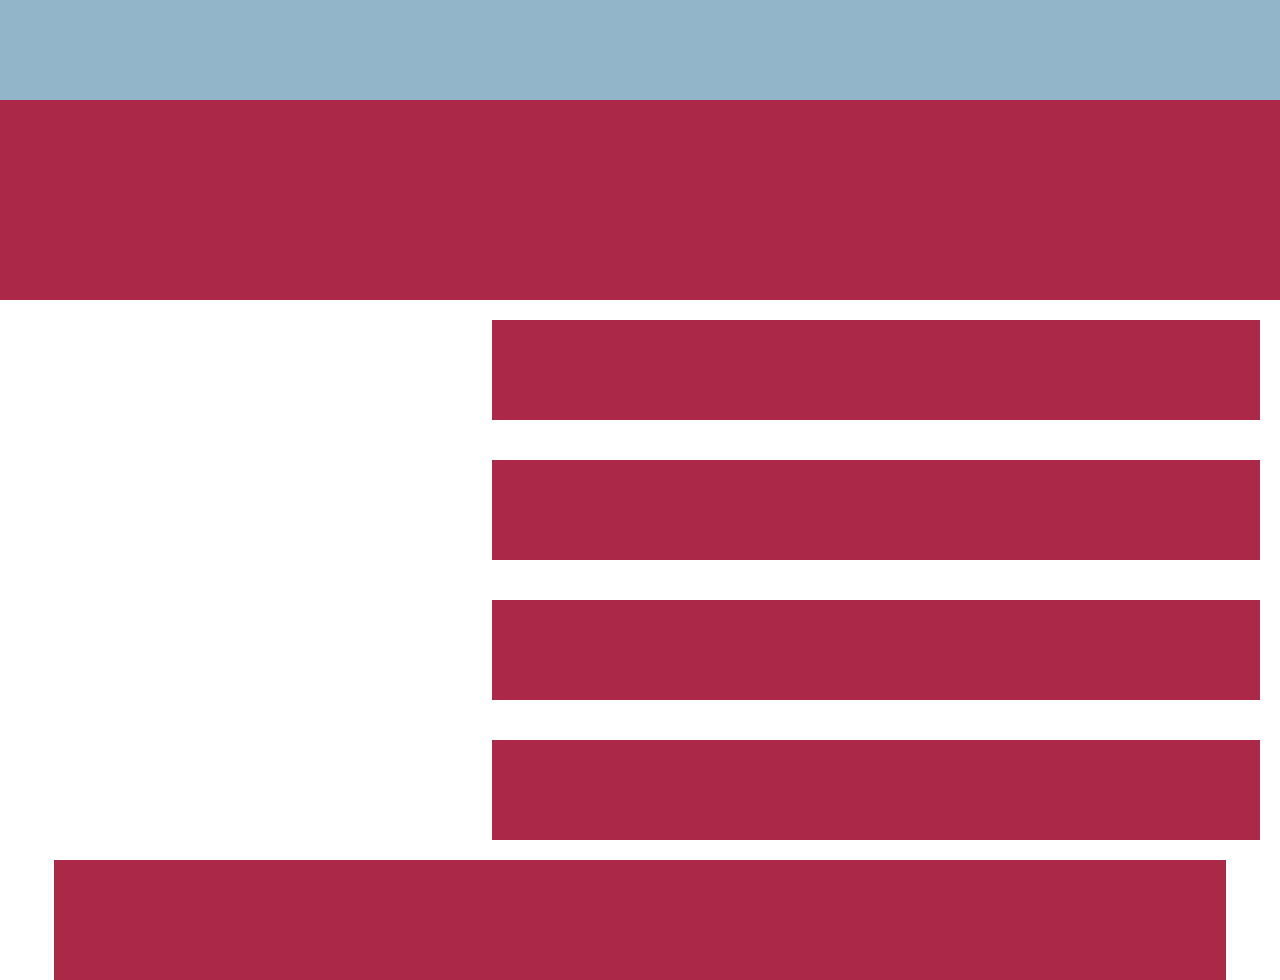
<file: Hack 1/index.html>
<!DOCTYPE html>
<html lang="en">
<head>
    <meta charset="UTF-8">
    <meta name="viewport" content="width=device-width, initial-scale=1.0">
    <link rel="stylesheet" href="styles/reset.css">
    <link rel="stylesheet" href="styles/style.css">
    <title>Hack 1</title>
</head>
<body>

    <main></main>
    <div id="solo"></div>
    <section></section>
    <section></section>
    <section></section>
    <section></section>
    

    <footer></footer>
    
</body>
</html>
</file>
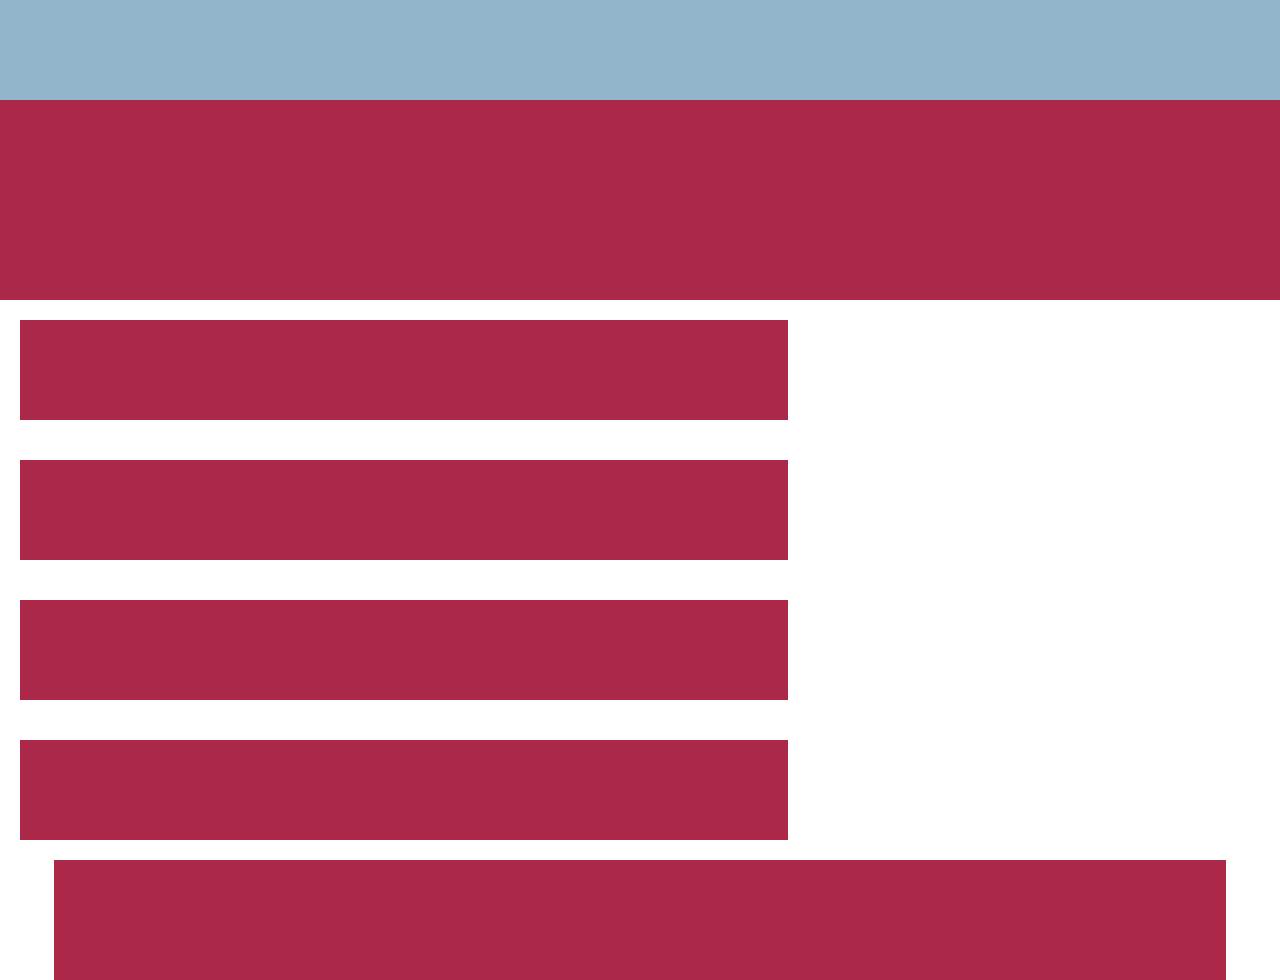
<file: Hack_2/index.html>
<!DOCTYPE html>
<html lang="en">
<head>
    <meta charset="UTF-8">
    <meta name="viewport" content="width=device-width, initial-scale=1.0">
    <link rel="stylesheet" href="styles/reset.css">
    <link rel="stylesheet" href="styles/style.css">
    <title>Hack 2</title>
</head>
<body>

    <main></main>
    <div id="solo"></div>
    <section></section>
    <section></section>
    <section></section>
    <section></section>
    

    <footer></footer>
    
</body>
</html>
</file>
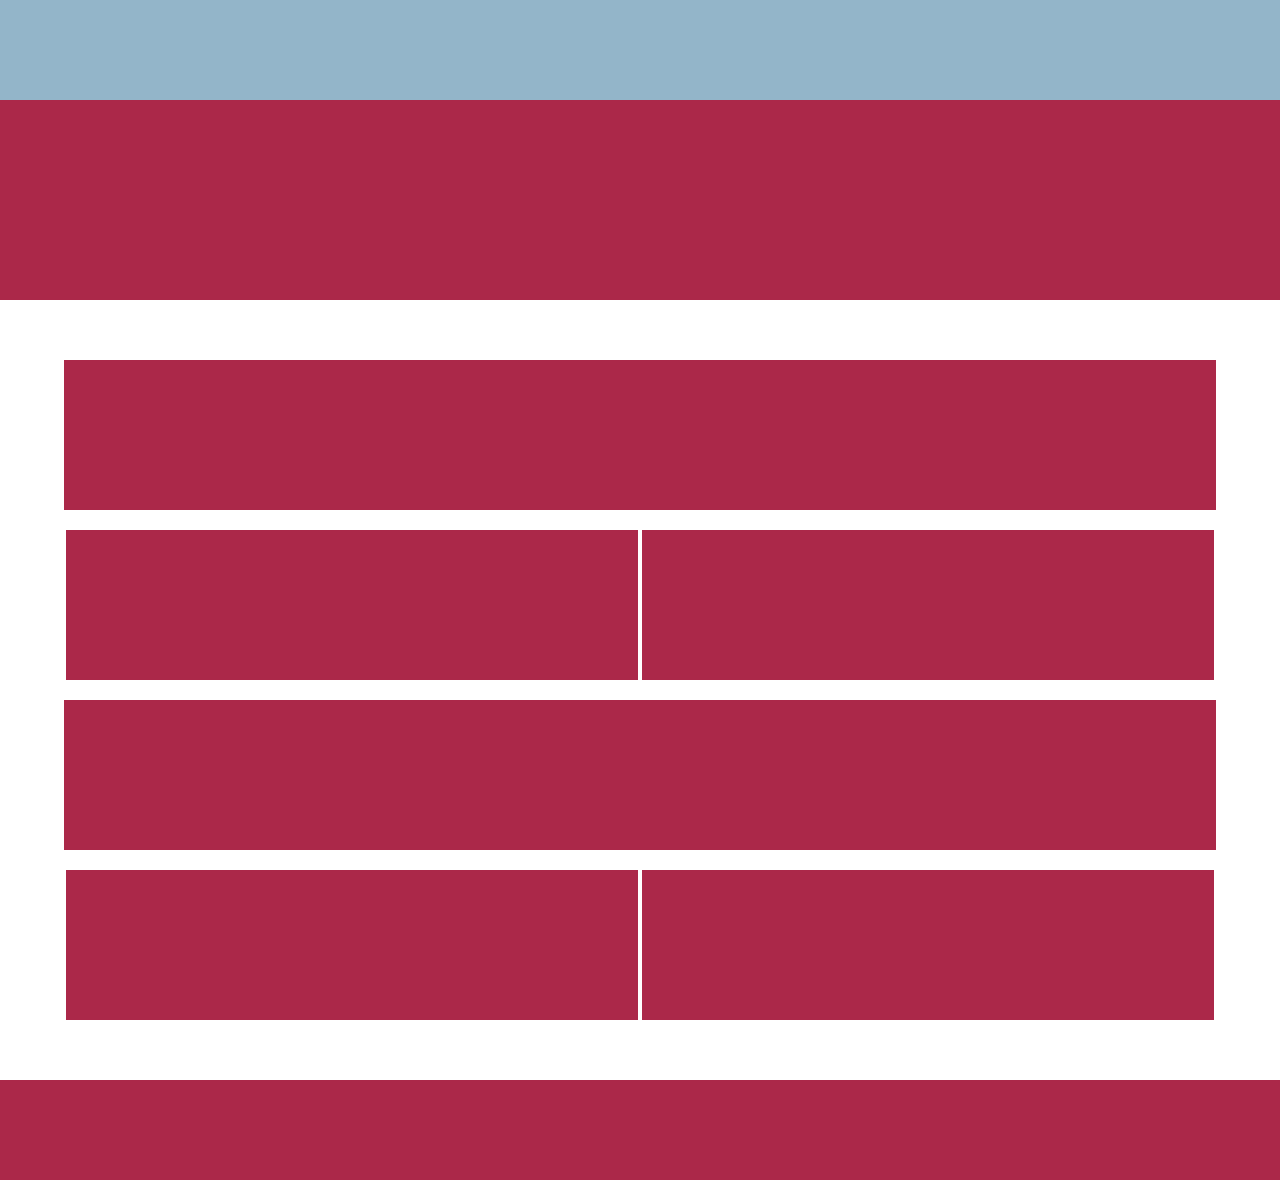
<file: Hack_3/index.html>
<!DOCTYPE html>
<html lang="en">
<head>
    <meta charset="UTF-8">
    <meta name="viewport" content="width=device-width, initial-scale=1.0">
    <link rel="stylesheet" href="styles/reset.css">
    <link rel="stylesheet" href="styles/style.css">
    <title>Hack 3</title>
</head>
<body>

    <main></main>
    <div id="solo"></div>
    <section id="primero"></section>
    <div id="segundo">
        <section></section>
        <section></section>
    </div>
    <section id="tercero"></section>
    <div id="cuarto">
        <section></section>
        <section></section>
    </div>
    

    <footer></footer>
    
</body>
</html>
</file>
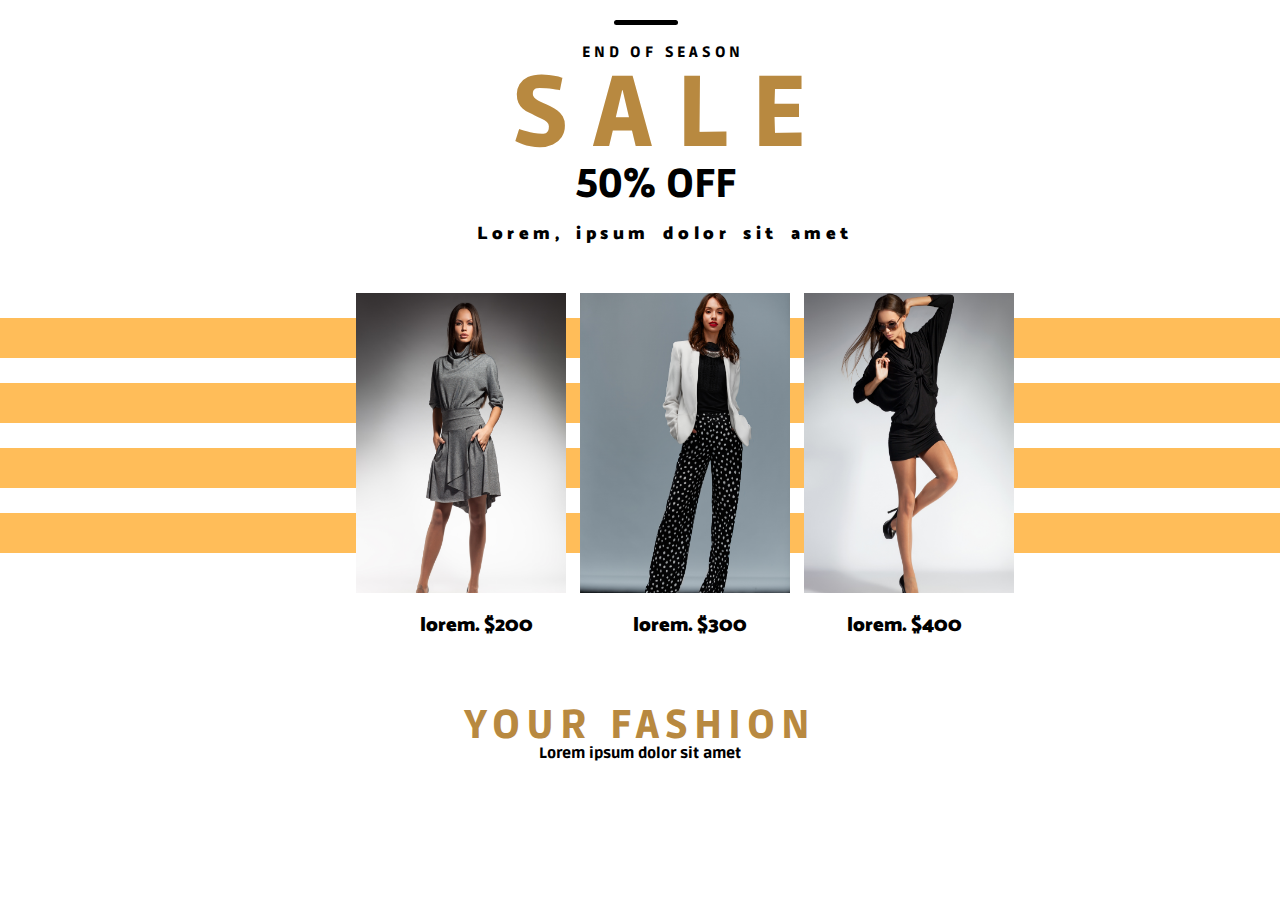
<file: Hack_4/index.html>
<!DOCTYPE html>
<html lang="en">
<head>
    <meta charset="UTF-8">
    <meta name="viewport" content="width=device-width, initial-scale=1.0">
    <link rel="stylesheet" href="styles/reset.css">
    <link rel="stylesheet" href="styles/style.css">
    <title>Hack 4</title>

</head>
<body>
    
    <main id="contenido1">
        <div id="linea"></div>
        <p id="end">END OF SEASON </p>
        <p id="sale">SALE</p>
        <p id="off">50% OFF</p>
        <p id="lorem">Lorem, ipsum dolor sit amet</p>
    </main>

    <div id="contenido2">

        <div id="lineas">
            <section></section>
            <section></section>
            <section></section>
            <section></section>
        </div>

        <div id="imagenes">
            <img src="img/1.png" alt="Not Found">
            <img src="img/2.png" alt="Not Found">
            <img src="img/3.png" alt="Not Found"><br>
        </div>

        <div id="precios">
            <p for="">lorem. $200</p>
            <p for="">lorem. $300</p>
            <p for="">lorem. $400</p>
        </div>

    </div>
    
    <footer>
        <p id="fashion">YOUR FASHION </p>
        <p id="loremfooter">Lorem ipsum dolor sit amet</p>
    </footer>
</body>
</html>
</file>
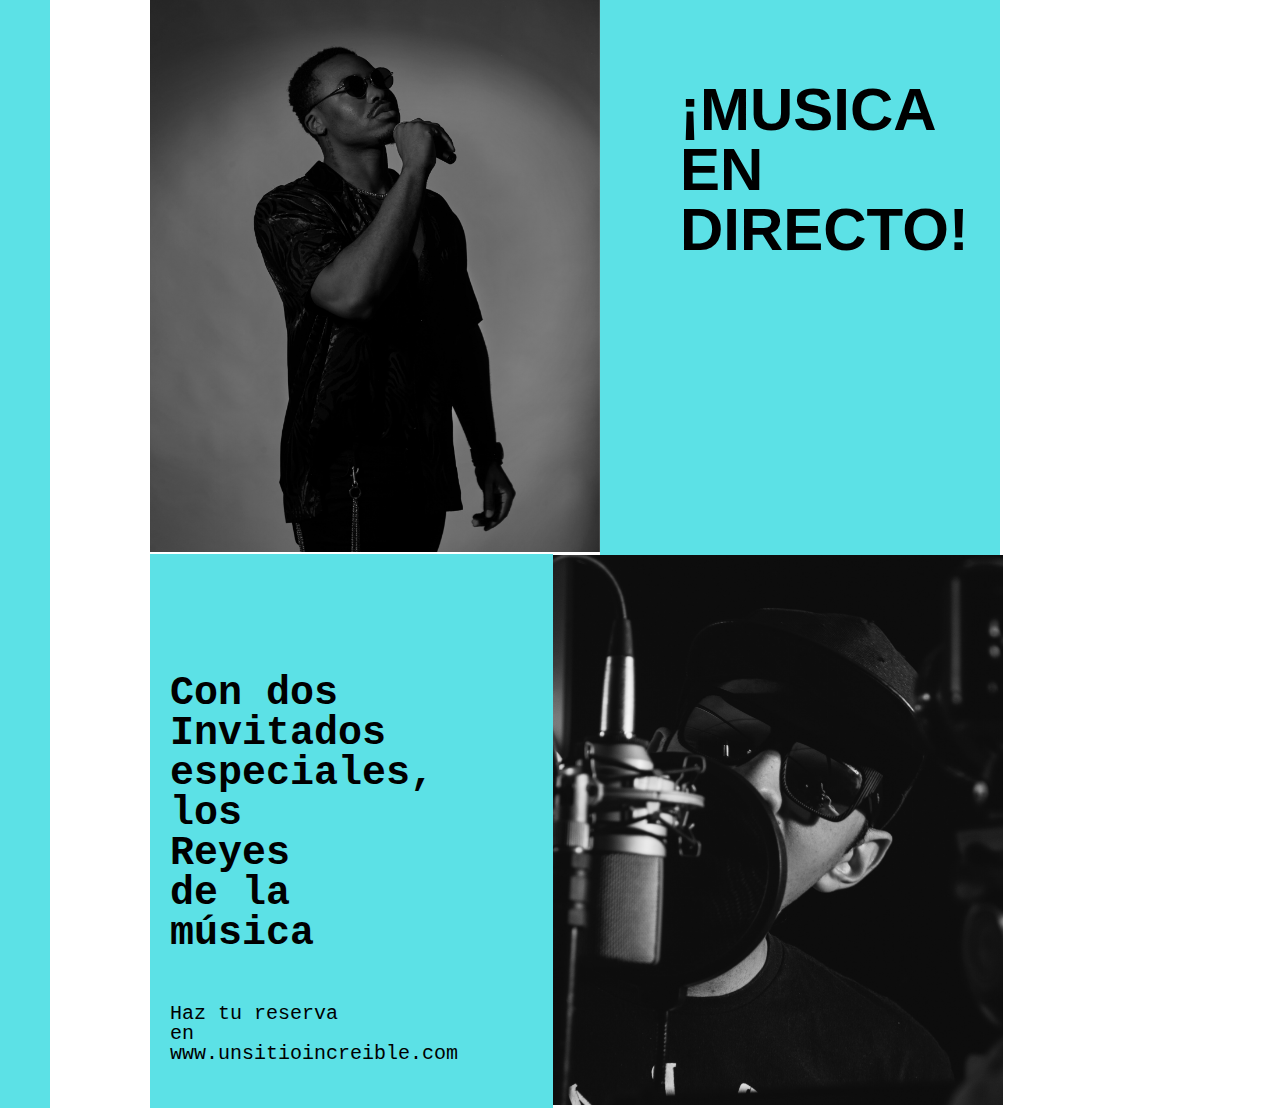
<file: Hack_5/index.html>
<!DOCTYPE html>
<html lang="en">
  <head>
    <meta charset="UTF-8" />
    <meta name="viewport" content="width=device-width, initial-scale=1.0" />
    <link rel="stylesheet" href="styles/reset.css" />
    <link rel="stylesheet" href="styles/styles.css" />
    <title>Hack 5</title>
  </head>
  <body>
    <div id="container">
      <div id="seccion1">
        <div id="imagen">
          <img src="img/1.png" alt="Error" />
        </div>
        <div id="texto1">
          <p>¡MUSICA EN DIRECTO!</p>
        </div>
      </div>

      <div id="seccion2">
          <div id="texto2">
              <p> Con dos Invitados especiales, los Reyes de la música</p>
              <p id="light">Haz tu reserva en www.unsitioincreible.com</p>
          </div>
        <div id="imagen2">
            <img src="img/2.png" alt="error">
        </div>
      </div>
    </div>
  </body>
</html>
</file>
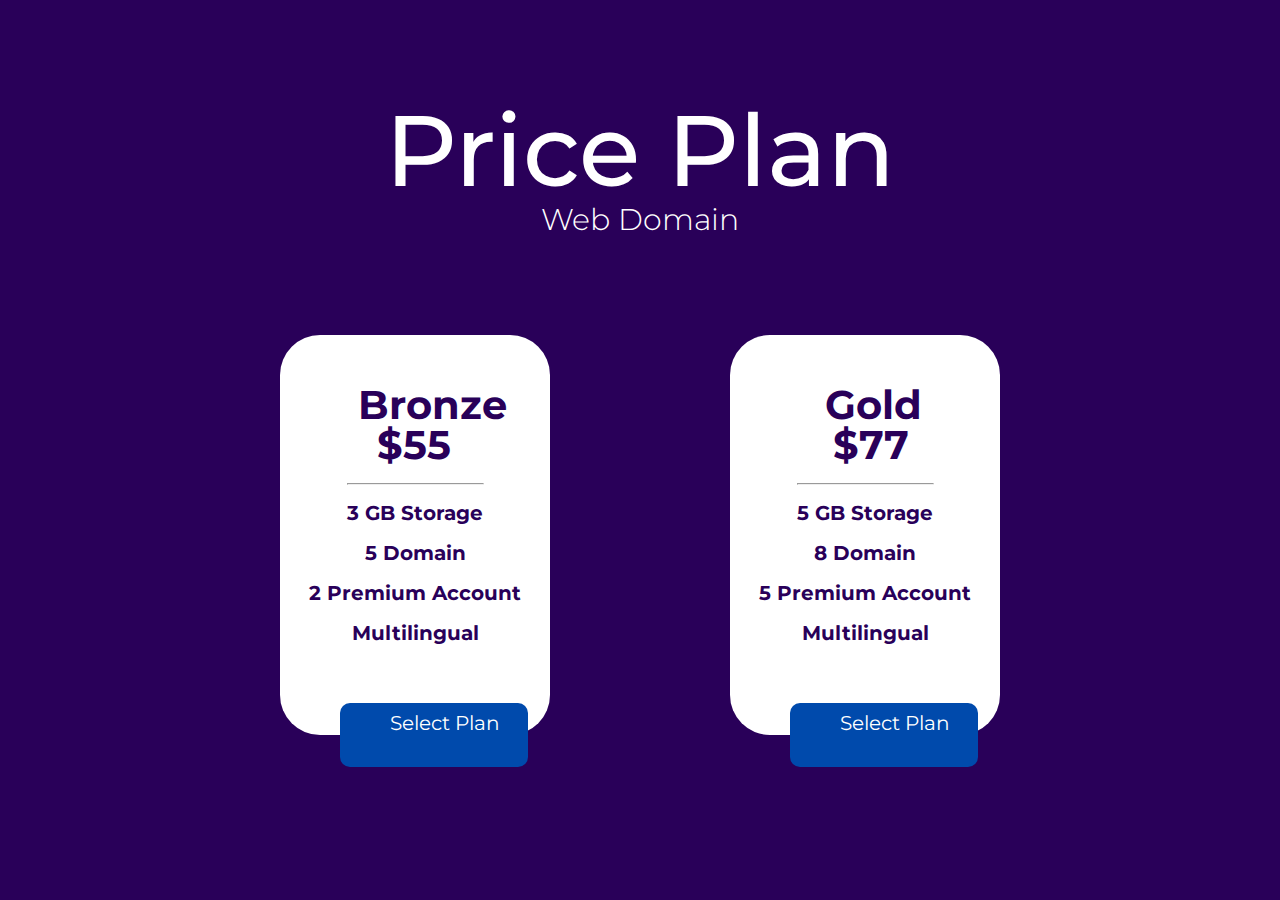
<file: Hack_6/index.html>
<!DOCTYPE html>
<html lang="en">
<head>
    <meta charset="UTF-8">
    <meta name="viewport" content="width=device-width, initial-scale=1.0">
    <link rel="stylesheet" href="styles/reset.css">
    <link rel="stylesheet" href="styles/styles.css">
    <title>Hack 6</title>
</head>
<body>

    <div id="titulo">
        <main>Price Plan</main>
        <p>Web Domain</p>
    </div>

    <div id="cards">
        <div id="card1">
            <div id="title">
                <p>Bronze</p>
                <p>$55</p>
            </div>
            <hr>
            <div id="content">
                <p>3 GB Storage</p>
                <p>5 Domain</p>
                <p>2 Premium Account</p>
                <p>Multilingual</p>
            </div>
            <div id="plan">
                <p>Select Plan</p>
            </div>
        </div>
        <div id="card2">
            <div id="title">
                <p>Gold</p>
                <p>$77</p>
            </div>
            <hr>
            <div id="content">
                <p>5 GB Storage</p>
                <p>8 Domain</p>
                <p>5 Premium Account</p>
                <p>Multilingual</p>
            </div>
            <div id="plan">
                <p>Select Plan</p>
            </div>
        </div>
    </div>
    
</body>
</html>
</file>
<file: Hack 1/styles/style.css>
main{
    background-color: #93b5c9 ;
    height: 100px;
}

#solo{
    background-color: #ab2849 ;
    height: 200px;
}

section{
    background-color: #ab2849 ;
    height: 100px;
    width: 60%;
    margin: 20px;
    float: right;

}

footer{ 
    background-color: #ab2849 ;
    clear: both;
    margin: auto;
    height: 100px;
    width: 90%;
    padding: 10px;
}
</file>
<file: Hack_2/styles/style.css>
main{
    background-color: #93b5c9 ;
    height: 100px;
}

#solo{
    background-color: #ab2849 ;
    height: 200px;
}

section{
    background-color: #ab2849 ;
    height: 100px;
    width: 60%;
    margin: 20px;
    float: left;

}

footer{ 
    background-color: #ab2849 ;
    clear: both;
    margin: auto;
    height: 100px;
    width: 90%;
    padding: 10px;
}
</file>
<file: Hack_3/styles/style.css>
main{
    background-color: #93b5c9 ;
    height: 100px;
}

#solo{
    background-color: #ab2849 ;
    height: 200px;
    margin-bottom: 60px;
}
#primero{
    background-color: #ab2849 ;
    margin: auto;
    height: 150px;
    width: 90%;
    

}
#segundo{ 
    display: flex;
    margin: auto ;
    width: 90%;
    
}

#segundo > section{
    background-color: #ab2849 ;
    height: 150px;
    width: 90%;
    margin: 20px 2px 20px 2px ;
}
#tercero {
    background-color: #ab2849 ;
    margin: auto;
    height: 150px;
    width: 90%;
    

}
#cuarto{ 
    display: flex;
    margin: auto ;
    width: 90%;
    
}

#cuarto > section{
    background-color: #ab2849 ;
    height: 150px;
    width: 90%;
    margin: 20px 2px 60px 2px ;
}
footer{ 
    background-color: #ab2849 ;
    clear: both;
    margin: auto;
    height: 100px;
    
    
}
</file>
<file: Hack_4/styles/style.css>
@font-face {
    font-family: ruda;
    src: url(/Hack_4/fonts/Ruda-VariableFont_wght.ttf);
}

@font-face {
    font-family: catamaran;
    src: url(/Hack_4/fonts/Catamaran-VariableFont_wght.ttf);
}


#contenido1{
    margin: auto;
    width: 100%;
    padding-left: 40%;
    
}

#linea{
    background-color: black;
    width: 5%;
    height: 5px;
    border-radius: 50px;
    margin:20px 20px 20px 8%;
    
}

#end{
    font-family: ruda;
    font-size: 15px;
    font-weight: 900;
    letter-spacing: 0.25em;
    margin: 0px 0px 5px 5.5% ;
}

#sale{
    font-family: ruda;
    font-size: 100px;
    font-weight: 900;
    letter-spacing: 0.25em;
    color: #B88940;
}

#off{
    font-family: ruda;
    font-size: 40px;
    font-weight: 900;
    margin: 0px 0px 5px 5% ;
}

#lorem{
    font-family: catamaran;
    font-size: 18px;
    font-weight: 900;
    margin: 20px 15px 5px -35px;
    letter-spacing: 0.25em;
    word-spacing: 0.25em

}


#contenido2{
    margin: 50px 0px 50px 0px ;

    
}

#lineas > section{
    background-color: #FFBD59;
    width: 100%;
    height: 40px;
    margin: 25px 0px 0px 0px ;
}

#imagenes > img{
    width: 210px;
    height: 300px;
    margin-left: 10px;
}


#lineas{
    position: absolute;
    width: 100%;
    z-index: -1;
}
#imagenes{
    margin-left: 27%;
}

#precios > p{
    font-family: catamaran;
    font-size: 20px;
    font-weight: 900;
    padding-left: 100px;
    margin: 20px 0px 20px 0px;
    
    
}

#precios p:first-of-type{
    margin-left: 25%;
}

#precios{
    display: flex;
    
}

footer{
    text-align: center;
}

#fashion{
    font-family: ruda;
    font-size: 40px;
    font-weight: 900;
    letter-spacing: 0.15em;
    color: #B88940;
}

#loremfooter{
    font-family: ruda;
    font-size: 15px;
    font-weight: 900;
    
}
</file>
<file: Hack_5/styles/styles.css>
body{
    background-color: #5CE1E6;
}

#container{
    background-color: white;
    margin: 0px 0px 0px 50px ;

}


#seccion1{
    display: flex;
}

#imagen{
    margin: 0px 0px 0px 100px;
}

#imagen > img{
    width: 450px;
    height: 552px;
}

#texto1{
    background-color: #5CE1E6;
    width: 32.5%;
    
}

#texto1 > p {
    font-family: sans-serif;
    font-size: 60px;
    font-weight: 900;
    margin: 20% 0px 0px 20% ;
}

#seccion2{
    display: flex;
}


#texto2{
    background-color: #5CE1E6;
    margin: -1px 0px 0px 100px;
    width: 29.5%;
    padding: 20px;
}

#texto2 > p {
    font-family: monospace;
    font-size: 40px;
    font-weight: 800;
    margin-top: 100px;
    width: 50%;
}
#texto2 > #light {
    font-family: monospace;
    font-size: 20px;
    font-weight: 100;
    margin-top: 50px;
}
#imagen2{
    margin: 0px 0px 0px 0px ;
}
#imagen2 > img{
    width: 450px;
    height: 550px;
}
</file>
<file: Hack_6/styles/styles.css>
@font-face {
    font-family: monte;
    src: url(/Hack_6/fonts/Montserrat-VariableFont_wght.ttf);
}

body{
    background-color: #290059;
}

#titulo{
    text-align: center;
    margin: 100px;

}

#titulo > main{
    color: white;
    font-family:monte ;
    font-weight: 500;
    font-size: 100px;
}

#titulo > p{
    color: white;
    font-family: monte;
    font-weight: 300;
    font-size: 30px;
    margin: 5px 0px 0px 0px;
}

#cards{
    display: flex;
    justify-content: space-evenly;
    margin: 100px;
}


#card1{
    background-color: white;
    width:25%;
    height: 400px;
    border-radius: 40px;
}

#card1 > #title{
    color: #290059 ;
    font-family: monte;
    padding: 50px 0px 10px 29% ;
    font-size: 40px;
    font-weight: 700;
}

#title p:nth-child(2){
    padding-left: 10%;
}

#card1 > hr{
    background-color: #290059;
    width: 50%;
}

#card1 > #content {
    display: flex;
    flex-direction: column;
    align-items: center;
    font-family: monte;
    color: #290059;
    font-weight: 700;
}

#card1 > #content > p {
    font-size: 20px;
    padding: 10px;
    
}

#card1 > #plan{
    
    position: absolute;
    background-color: #004aac;
    color: white;
    font-family: monte;
    font-size: 20px;
    border-radius: 10px;
    width: 10%;
    height: 6%;
    padding: 10px 10px 0px 50px;
    margin: 50px 70px 0px 60px;
}


#card2{
    background-color: white;
    width:25%;
    height: 400px;
    border-radius: 40px;
}

#card2> #title{
    color: #290059 ;
    font-family: monte;
    padding: 50px 0px 10px 35% ;
    font-size: 40px;
    font-weight: 700;
}

#card2 > #title p:nth-child(2){
    padding-left: 5%;
}

#card2 > hr{
    background-color: #290059;
    width: 50%;
}

#card2 > #content {
    display: flex;
    flex-direction: column;
    align-items: center;
    font-family: monte;
    color: #290059;
    font-weight: 700;
}

#card2 > #content > p {
    font-size: 20px;
    padding: 10px;
    
}

#card2 > #plan{
    
    position: absolute;
    background-color: #004aac;
    color: white;
    font-family: monte;
    font-size: 20px;
    border-radius: 10px;
    width: 10%;
    height: 6%;
    padding: 10px 10px 0px 50px;
    margin: 50px 70px 0px 60px;
}
</file>
